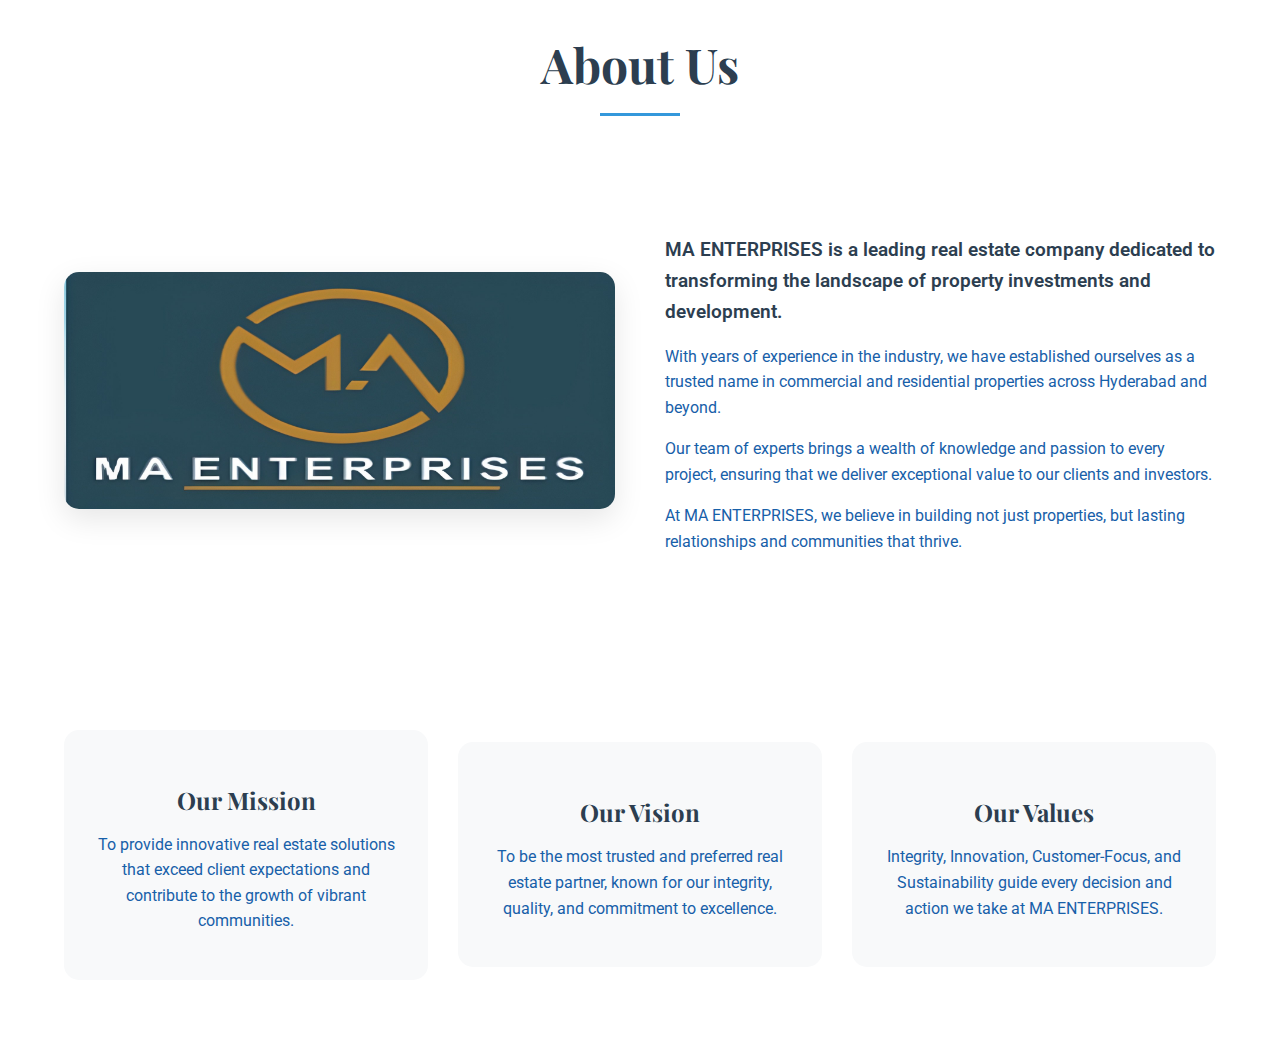
<file: aboutus.html>
<!DOCTYPE html>
<html lang="en">
<head>
    <meta charset="UTF-8">
    <meta name="viewport" content="width=device-width, initial-scale=1.0">
    <title>About Us - MA ENTERPRISES</title>
    <link rel="stylesheet" href="css/styles.css">
    <link rel="stylesheet" href="css/aboutus.css">
</head>
<body>
    <main role="main">
        <h1 class="main-heading">About Us</h1>

        <section class="about-section-1">
            <div class="container">
                <div class="image-container">
                    <img src="assets/maenterpriseslogo.jpg" alt="About MA ENTERPRISES">
                </div>
                <div class="text-container">
                    <p class="bold-paragraph">MA ENTERPRISES is a leading real estate company dedicated to transforming the landscape of property investments and development.</p>
                    <p>With years of experience in the industry, we have established ourselves as a trusted name in commercial and residential properties across Hyderabad and beyond.</p>
                    <p>Our team of experts brings a wealth of knowledge and passion to every project, ensuring that we deliver exceptional value to our clients and investors.</p>
                    <p>At MA ENTERPRISES, we believe in building not just properties, but lasting relationships and communities that thrive.</p>
                </div>
            </div>
        </section>

        <section class="about-section-2">
            <div class="container">
                <div class="feature-item">
                    <h3>Our Mission</h3>
                    <p>To provide innovative real estate solutions that exceed client expectations and contribute to the growth of vibrant communities.</p>
                </div>
                <div class="feature-item">
                    <h3>Our Vision</h3>
                    <p>To be the most trusted and preferred real estate partner, known for our integrity, quality, and commitment to excellence.</p>
                </div>
                <div class="feature-item">
                    <h3>Our Values</h3>
                    <p>Integrity, Innovation, Customer-Focus, and Sustainability guide every decision and action we take at MA ENTERPRISES.</p>
                </div>
            </div>
        </section>
    </main>
</body>
</html>
</file>
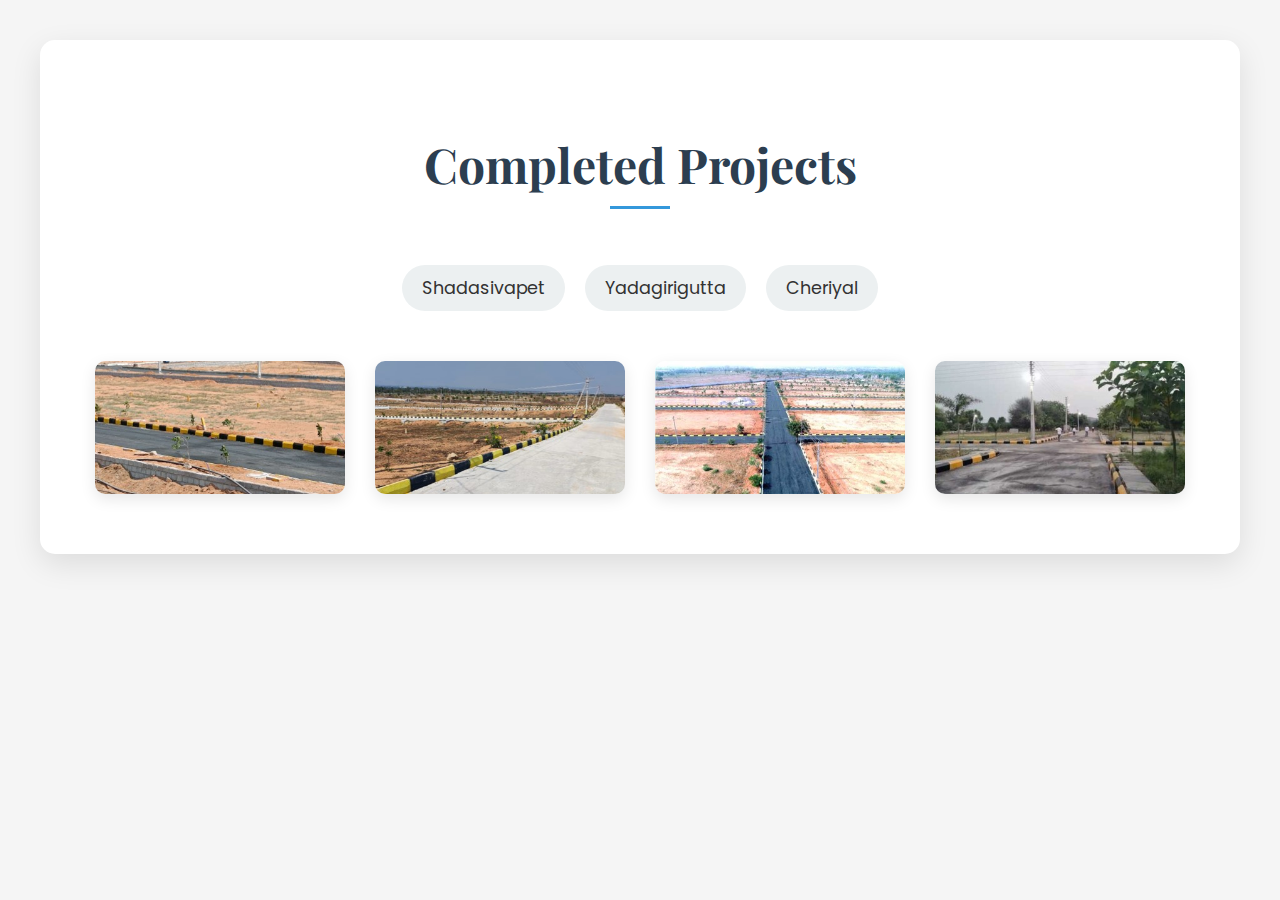
<file: completed.html>
<!DOCTYPE html>
<html lang="en">
<head>
    <meta charset="UTF-8">
    <meta name="viewport" content="width=device-width, initial-scale=1.0">
    <title>Ongoing Projects - MA ENTERPRISES</title>
    <link rel="stylesheet" href="css/projects.css">
</head>
<body>
    <main>
        <section class="ongoing-projects">
            <h1>Completed Projects</h1>
            <div class="project-content">
                <ul class="project-list">
                    <li>Shadasivapet</li>
                    <li>Yadagirigutta</li>
                    <li>Cheriyal</li>
                    
                </ul>
                <div class="project-images">
                    <img src="assets/hmda1.jpg" alt="Ongoing Project 1">
                    <img src="assets/hmda2.jpg" alt="Ongoing Project 2">
                    <img src="assets/hmda3.jpg" alt="Ongoing Project 3">
                    <img src="assets/hmda4.jpg" alt="Ongoing Project 4">
                </div>
            </div>
        </section>
    </main>
</body>
</html>
</file>
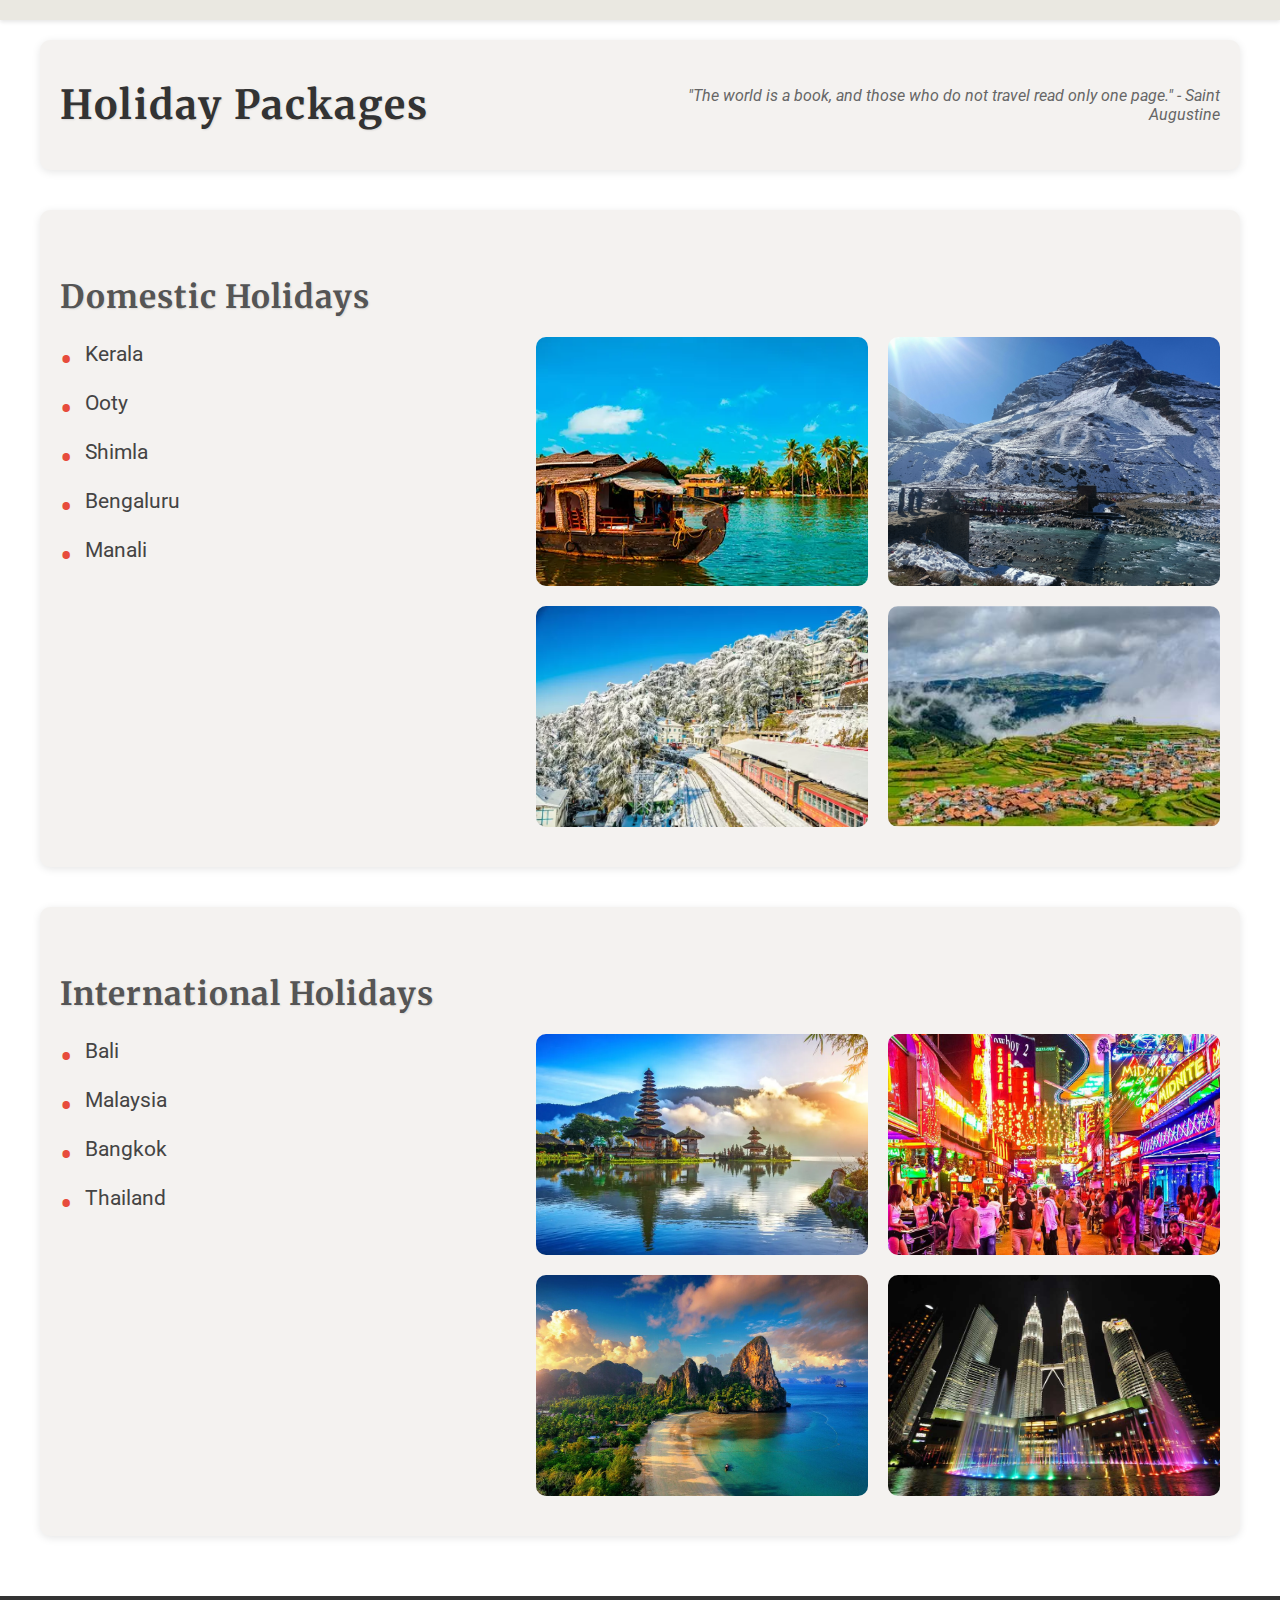
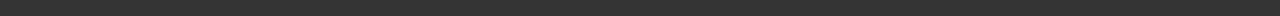
<file: holidays.html>
<!DOCTYPE html>
<html lang="en">
<head>
    <meta charset="UTF-8">
    <meta name="viewport" content="width=device-width, initial-scale=1.0">
    <title>MA ENTERPRISES - Holidays</title>
    <link rel="stylesheet" href="css/styles.css">
    <link rel="stylesheet" href="css/holidays.css">
    <link rel="stylesheet" href="https://fonts.googleapis.com/css2?family=Roboto:wght@400;700&family=Merriweather:wght@400;700&display=swap">
</head>
<body>
    <header>
        <!-- Add your header content here -->
    </header>

    <main>
        <section class="holiday-intro">
            <div class="holiday-intro-content">
                <h1>Holiday Packages</h1>
                <blockquote>
                    "The world is a book, and those who do not travel read only one page."
                    - Saint Augustine
                </blockquote>
            </div>
        </section>

        <section class="domestic-holidays">
            <h2>Domestic Holidays</h2>
            <div class="holiday-content">
                <div class="holiday-list">
                    <ul>
                        <li>Kerala</li>
                        <li>Ooty</li>
                        <li>Shimla</li>
                        <li>Bengaluru</li>
                        <li>Manali</li>
                
                </div>
                <div class="holiday-images">
                    <img src="assets/kerala.webp" alt="Domestic Holiday 1">
                    <img src="assets/MANALI.jpg" alt="Domestic Holiday 2">
                    <img src="assets/shimla.webp" alt="Domestic Holiday 3">
                    <img src="assets/ooty.png" alt="Domestic Holiday 4">
                </div>
            </div>
        </section>

        <section class="international-holidays">
            <h2>International Holidays</h2>
            <div class="holiday-content">
                <div class="holiday-list">
                    <ul>
                        <li>Bali</li>
                        <li>Malaysia</li>
                        <li>Bangkok</li>
                        <li>Thailand</li>
                      
                    </ul>
                </div>
                <div class="holiday-images">
                    <img src="assets/bali.webp" alt="International Holiday 1">
                    <img src="assets/bangkok.jpg" alt="International Holiday 2">
                    <img src="assets/thailand.jpg" alt="International Holiday 3">
                    <img src="assets/malaysia.jpg" alt="International Holiday 4">
                </div>
            </div>
        </section>
    </main>

    <footer>
        <!-- Add your footer content here -->
    </footer>
</body>
</html>
</file>
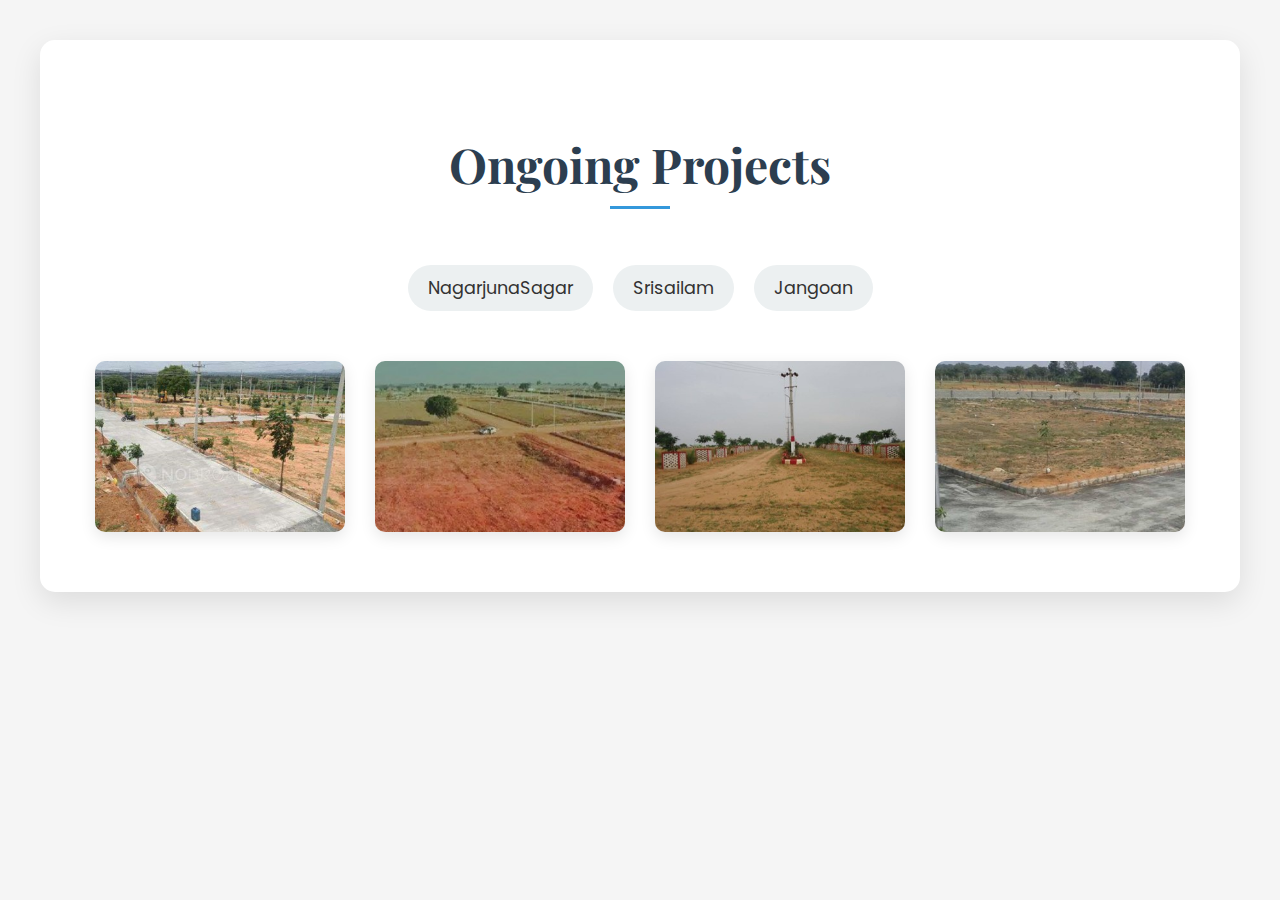
<file: ongoing.html>
<!DOCTYPE html>
<html lang="en">
<head>
    <meta charset="UTF-8">
    <meta name="viewport" content="width=device-width, initial-scale=1.0">
    <title>Ongoing Projects - MA ENTERPRISES</title>
    <link rel="stylesheet" href="css/projects.css">
</head>
<body>
    <main>
        <section class="ongoing-projects">
            <h1>Ongoing Projects</h1>
            <div class="project-content">
                <ul class="project-list">
                    <li>NagarjunaSagar</li>
                    <li>Srisailam</li>
                    <li>Jangoan</li>
                    
                </ul>
                <div class="project-images">
                    <img src="assets/gpa1.jpg" alt="Ongoing Project 1">
                    <img src="assets/gpa2.jpg" alt="Ongoing Project 2">
                    <img src="assets/gpa3.jpg" alt="Ongoing Project 3">
                    <img src="assets/gpa4.jpg" alt="Ongoing Project 4">
                </div>
            </div>
        </section>
    </main>
</body>
</html>
</file>
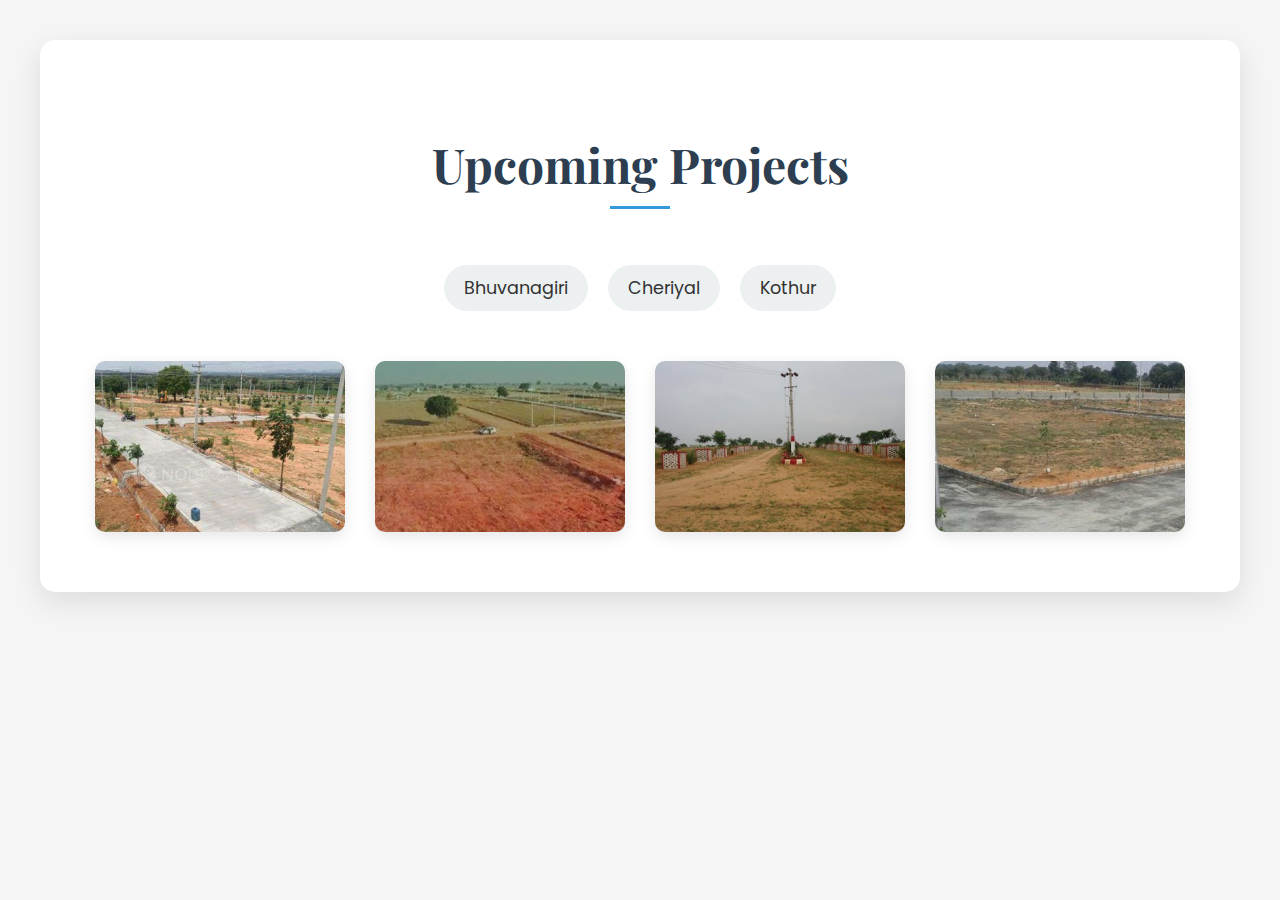
<file: upcoming.html>
<!DOCTYPE html>
<html lang="en">
<head>
    <meta charset="UTF-8">
    <meta name="viewport" content="width=device-width, initial-scale=1.0">
    <title>upcomingProjects - MA ENTERPRISES</title>
    <link rel="stylesheet" href="css/projects.css">
</head>
<body>
    <main>
        <section class="ongoing-projects">
            <h1>Upcoming Projects</h1>
            <div class="project-content">
                <ul class="project-list">
                    <li>Bhuvanagiri</li>
                    <li>Cheriyal</li>
                    <li>Kothur</li>
                    
                </ul>
                <div class="project-images">
                    <img src="assets/gpa1.jpg" alt="Ongoing Project 1">
                    <img src="assets/gpa2.jpg" alt="Ongoing Project 2">
                    <img src="assets/gpa3.jpg" alt="Ongoing Project 3">
                    <img src="assets/gpa4.jpg" alt="Ongoing Project 4">
                </div>
            </div>
        </section>
    </main>
</body>
</html>
</file>
<file: css/styles.css>
/* Importing fonts from Google Fonts */
@import url('https://fonts.googleapis.com/css2?family=Roboto:wght@400;700&family=Merriweather:wght@400;700&display=swap');

body {
    font-family: 'Roboto', sans-serif;
    margin: 0;
    padding: 0;
    background-color: #fff;
    color: #000;
}

.container {
    width: 90%;
    margin: 0 auto;
    max-width: 1200px;
    display: flex;
    justify-content: space-between;
    align-items: center;
}

header {
    background: #EAE8E1;
    color: #000;
    padding: 10px 0;
    box-shadow: 0 2px 4px rgba(0,0,0,0.1);
}

.logo img {
    height: 50px;
}

nav {
    display: flex;
    align-items: center;
}

.nav-links {
    list-style: none;
    padding: 0;
    margin: 0;
    display: flex;
}

.nav-links li {
    position: relative;
    margin-left: 20px;
}

.nav-links a {
    color: #000;
    text-decoration: none;
    padding: 10px;
    display: block;
}

.nav-links .dropdown-content {
    display: none;
    position: absolute;
    background-color: #fff;
    color: #000;
    box-shadow: 0 8px 16px rgba(0,0,0,0.2);
    min-width: 160px;
    z-index: 1;
}

.nav-links .dropdown-content a {
    color: #000;
    padding: 10px;
    text-decoration: none;
    display: block;
    text-align: left;
}

.nav-links .dropdown-content a:hover {
    background-color: #ddd;
}

.nav-links .dropdown:hover .dropdown-content {
    display: block;
}

.hero {
    display: flex;
    justify-content: space-between;
    align-items: center;
    padding: 60px 0;
    background-color: #fff;
    box-shadow: 0 2px 4px rgba(0,0,0,0.1);
}

.hero-text {
    flex: 1;
    padding-right: 20px;
    font-family: 'Merriweather', serif;
}

.hero-text h1 {
    font-size: 2.5rem;
    margin-bottom: 10px;
    font-weight: 700;
}

.hero-text p {
    margin-bottom: 10px;
    line-height: 1.6;
    font-weight: 400;
}

.hero-image {
    flex: 1;
    text-align: right;
}

.hero-image img {
    max-width: 100%;
    height: auto;
}

/* Services Section */
.services {
    background-color: #EAE8E1;
    padding: 60px 0;
    box-shadow: 0 2px 4px rgba(0,0,0,0.1);
}

.services-text {
    margin-bottom: 40px;
}

.services-text h2 {
    font-family: 'Merriweather', serif;
    font-size: 2rem;
    margin-bottom: 10px;
}

.services-items {
    display: flex;
    flex-wrap: wrap;
    gap: 20px;
}

.service-item {
    flex: 1 1 calc(50% - 20px);
    text-align: center;
}

.service-item img {
    max-width: 60px;
    height: auto;
    margin-bottom: 10px;
}

.service-item p:first-of-type {
    font-weight: bold;
    margin-bottom: 10px;
}

.service-item p {
    margin: 0;
    font-weight: 400;
    line-height: 1.4;
}

footer {
    background: #333;
    color: #fff;
    text-align: center;
    padding: 10px 0;
}

/* Why Choose Us Section */
.why-choose-us {
    background-color: #fff;
    padding: 60px 0;
    box-shadow: 0 2px 4px rgba(0,0,0,0.1);
}

.why-choose-us-text {
    text-align: left;
    padding: 0 20px;
}

.why-choose-us-text h2 {
    font-family: 'Merriweather', serif;
    font-size: 2.5rem;
    margin-bottom: 10px;
    font-weight: 700;
}

.why-choose-us-text h3 {
    font-family: 'Merriweather', serif;
    font-size: 2rem;
    margin-bottom: 20px;
    font-weight: 700;
}

.why-choose-us-text p {
    font-family: 'Roboto', sans-serif;
    font-size: 1rem;
    margin-bottom: 20px;
    line-height: 1.6;
    font-weight: 400;
}

/* Customer Reviews Section */
.customer-reviews {
    background-color: #EAE8E1;
    padding: 60px 0;
    box-shadow: 0 2px 4px rgba(0,0,0,0.1);
}

.customer-reviews-text {
    text-align: left;
    padding: 0 20px;
    margin-bottom: 20px;
}

.customer-reviews-text h2 {
    font-family: 'Merriweather', serif;
    font-size: 2rem;
    margin-bottom: 10px;
}

.reviews-bar {
    display: flex;
    overflow-x: auto;
    gap: 20px;
}

.review-item {
    flex: 0 0 300px;
    text-align: center;
}

.review-item img {
    max-width: 100px;
    height: auto;
    border-radius: 50%;
    margin-bottom: 10px;
}

.review-item p:first-of-type {
    font-style: italic;
    margin-bottom: 10px;
}

.see-more-button {
    display: block;
    text-align: center;
    margin: 20px auto;
    padding: 10px 20px;
    background-color: #000;
    color: #fff;
    text-decoration: none;
    font-weight: bold;
    border-radius: 5px;
}

.see-more-button:hover {
    background-color: #333;
}

@media (max-width: 768px) {
    .container {
        flex-direction: column;
        align-items: stretch;
    }

    header {
        padding: 10px 0;
    }

    .logo {
        text-align: center;
        margin-bottom: 10px;
    }

    nav {
        flex-direction: column;
    }

    .nav-links {
        flex-direction: column;
        width: 100%;
        text-align: center;
    }

    .nav-links li {
        width: 100%;
        margin-left: 0;
        margin-bottom: 10px;
    }

    .nav-links .dropdown-content {
        position: static;
        display: none;
        width: 100%;
        box-shadow: none;
    }

    .nav-links .dropdown:hover .dropdown-content {
        display: block;
    }

    .hero {
        flex-direction: column;
        text-align: center;
        padding: 30px 0;
    }

    .hero-text {
        padding-right: 0;
        margin-bottom: 20px;
    }

    .hero-text h1 {
        font-size: 2rem;
    }

    .hero-image {
        margin-top: 20px;
    }

    .services-items {
        flex-direction: column;
        align-items: center;
    }

    .service-item {
        flex: 1 1 100%;
        margin-bottom: 30px;
    }

    .why-choose-us-text {
        padding: 0 20px;
        text-align: left;
    }

    .why-choose-us-text h2 {
        font-size: 2rem;
    }

    .why-choose-us-text h3 {
        font-size: 1.5rem;
    }

    .reviews-bar {
        flex-direction: column;
        align-items: center;
    }

    .review-item {
        flex: 1 1 100%;
        margin-bottom: 30px;
    }

    .footer-container {
        flex-direction: column;
        text-align: center;
    }

    .footer-section {
        margin-bottom: 30px;
    }

    .social-media-icons {
        justify-content: center;
    }

    .whatsapp-icon {
        bottom: 10px;
        right: 10px;
        width: 40px;
        height: 40px;
    }

    .whatsapp-icon img {
        width: 24px;
        height: 24px;
    }
}

/* Footer Section */
.footer-container {
    display: flex;
    justify-content: space-between;
    background-color: #333;
    color: #fff;
    padding: 20px 0;
}

.footer-section {
    flex: 1;
    padding: 0 20px;
}

.footer-section h3 {
    margin-bottom: 10px;
    font-size: 1.2rem;
    font-weight: bold;
}

.footer-section h4 {
    margin-bottom: 5px;
    font-size: 1rem;
    font-weight: bold;
    border-bottom: 2px solid #fff;
    padding-bottom: 5px;
}

.footer-section ul {
    list-style: none;
    padding: 0;
}

.footer-section ul li {
    margin-bottom: 10px;
}

.footer-section ul li a {
    color: #fff;
    text-decoration: none;
}

.footer-section ul li a:hover {
    text-decoration: underline;
}

.social-media-icons {
    display: flex;
    gap: 10px;
    margin-top: 10px;
}

.social-media-icons a img {
    width: 30px;
    height: 30px;
}

.footer-bottom {
    background-color: #222;
    padding: 10px 0;
    text-align: center;
}

/* WhatsApp Icon */
.whatsapp-icon {
    position: fixed;
    bottom: 20px;
    right: 20px;
    width: 50px;
    height: 50px;
    background-color: #25D366;
    border-radius: 50%;
    display: flex;
    justify-content: center;
    align-items: center;
    text-decoration: none;
    z-index: 1000;
}

.whatsapp-icon img {
    width: 30px;
    height: 30px;
}

/* ... (previous CSS remains the same) ... */

/* Hamburger Menu Styles */
.hamburger-menu {
    display: none;
    cursor: pointer;
}

.bar {
    width: 25px;
    height: 3px;
    background-color: #000;
    margin: 5px 0;
    transition: 0.4s;
}

@media (max-width: 768px) {
    .hamburger-menu {
        display: block;
        position: absolute;
        right: 20px;
        top: 20px;
    }

    .nav-links {
        display: none;
        flex-direction: column;
        width: 100%;
        background-color: #EAE8E1;
        position: absolute;
        top: 60px;
        left: 0;
        padding: 20px 0;
        box-shadow: 0 2px 5px rgba(0,0,0,0.1);
    }

    .nav-links.active {
        display: flex;
    }

    .nav-links li {
        margin: 10px 0;
    }

    .nav-links .dropdown-content {
        position: static;
        display: none;
        box-shadow: none;
        background-color: transparent;
    }

    .nav-links .dropdown-content a {
        padding-left: 30px;
    }

    .nav-links .dropdown:hover .dropdown-content {
        display: block;
    }

    /* Rotate hamburger menu when active */
    .hamburger-menu.active .bar:nth-child(1) {
        transform: rotate(-45deg) translate(-5px, 6px);
    }

    .hamburger-menu.active .bar:nth-child(2) {
        opacity: 0;
    }

    .hamburger-menu.active .bar:nth-child(3) {
        transform: rotate(45deg) translate(-5px, -6px);
    }
}

/* ... (rest of the CSS remains the same) ... */
</file>
<file: css/aboutus.css>
@import url('https://fonts.googleapis.com/css2?family=Poppins:wght@300;400;600&family=Playfair+Display:wght@700&display=swap');

body{
    color: #1760a9;
}
.main-heading {
    font-family: 'Playfair Display', serif;
    font-size: 3em;
    text-align: center;
    color: #2c3e50;
    margin-bottom: 60px;
    position: relative;
    padding-bottom: 20px;
}

.main-heading::after {
    content: '';
    position: absolute;
    bottom: 0;
    left: 50%;
    transform: translateX(-50%);
    width: 80px;
    height: 3px;
    background-color: #3498db;
}

.about-section-1,
.about-section-2 {
    padding: 80px 0;
    background-color: #ffffff;
}

.about-section-1 {
    padding-top: 40px;
}

.about-section-1 .container {
    display: flex;
    align-items: center;
    gap: 50px;
}

.image-container {
    flex: 1;
}

.image-container img {
    width: 100%;
    height: auto;
    border-radius: 15px;
    box-shadow: 0 10px 30px rgba(0, 0, 0, 0.1);
}

.text-container {
    flex: 1;
}

.bold-paragraph {
    font-weight: 600;
    font-size: 1.2em;
    margin-bottom: 20px;
    color: #2c3e50;
}

.text-container p {
    margin-bottom: 15px;
    line-height: 1.6;
}

.about-section-2 .container {
    display: flex;
    justify-content: space-between;
    gap: 30px;
}

.feature-item {
    flex: 1;
    text-align: center;
    padding: 30px;
    background-color: #f8f9fa;
    border-radius: 15px;
    transition: all 0.3s ease;
}

.feature-item:hover {
    transform: translateY(-10px);
    box-shadow: 0 15px 30px rgba(0, 0, 0, 0.1);
}

.feature-item h3 {
    font-family: 'Playfair Display', serif;
    font-size: 1.5em;
    margin-bottom: 15px;
    color: #2c3e50;
}

.feature-item p {
    font-size: 1em;
    line-height: 1.6;
}

@media (max-width: 768px) {
    .main-heading {
        font-size: 2.5em;
        margin-bottom: 40px;
    }

    .about-section-1 .container,
    .about-section-2 .container {
        flex-direction: column;
    }

    .image-container,
    .text-container,
    .feature-item {
        width: 100%;
    }
}
</file>
<file: css/projects.css>
@import url('https://fonts.googleapis.com/css2?family=Poppins:wght@300;400;600&family=Playfair+Display:wght@700&display=swap');

body, html {
    margin: 0;
    padding: 0;
    font-family: 'Poppins', sans-serif;
    background-color: #f5f5f5;
    color: #333;
}

main {
    max-width: 1200px;
    margin: 0 auto;
    padding: 40px 20px;
}

.ongoing-projects {
    background-color: #ffffff;
    padding: 60px 40px;
    border-radius: 15px;
    box-shadow: 0 10px 30px rgba(0, 0, 0, 0.1);
    text-align: center;
}

h1 {
    font-family: 'Playfair Display', serif;
    font-size: 3em;
    margin-bottom: 40px;
    color: #2c3e50;
    position: relative;
    display: inline-block;
}

h1::after {
    content: '';
    display: block;
    width: 60px;
    height: 3px;
    background-color: #3498db;
    margin: 10px auto 0;
}

.project-list {
    list-style-type: none;
    padding: 0;
    margin-bottom: 50px;
    display: flex;
    flex-wrap: wrap;
    justify-content: center;
    gap: 20px;
}

.project-list li {
    font-size: 1.1em;
    padding: 10px 20px;
    background-color: #ecf0f1;
    border-radius: 25px;
    transition: all 0.3s ease;
}

.project-list li:hover {
    background-color: #3498db;
    color: #ffffff;
    transform: translateY(-3px);
    box-shadow: 0 5px 15px rgba(52, 152, 219, 0.3);
}

.project-images {
    display: flex;
    justify-content: center;
    flex-wrap: wrap;
    gap: 30px;
}

.project-images img {
    width: calc(25% - 22.5px);
    max-width: 250px;
    height: auto;
    border-radius: 10px;
    transition: all 0.3s ease;
    box-shadow: 0 5px 15px rgba(0, 0, 0, 0.1);
}

.project-images img:hover {
    transform: scale(1.05);
    box-shadow: 0 8px 20px rgba(0, 0, 0, 0.2);
}

@media (max-width: 768px) {
    .ongoing-projects {
        padding: 40px 20px;
    }

    h1 {
        font-size: 2.5em;
    }

    .project-list {
        flex-direction: column;
        align-items: center;
    }

    .project-list li {
        width: 80%;
    }

    .project-images img {
        width: calc(50% - 15px);
    }
}
</file>
<file: css/holidays.css>
/* holidays.css */

main {
    max-width: 1200px;
    margin: 0 auto;
    padding: 20px;
}

.holiday-intro,
.domestic-holidays,
.international-holidays {
    background-color: #F4F2F0;
    padding: 40px 20px;
    border-radius: 10px;
    box-shadow: 0 2px 8px rgba(0, 0, 0, 0.1);
    margin-bottom: 40px;
}

.holiday-intro-content {
    display: flex;
    justify-content: space-between;
    align-items: center;
}

.holiday-intro h1 {
    font-family: 'Merriweather', serif;
    color: #333;
    font-size: 2.5em;
    margin: 0;
    letter-spacing: 2px;
    text-shadow: 1px 1px 2px rgba(0, 0, 0, 0.1);
}

.holiday-intro blockquote {
    font-family: 'Roboto', sans-serif;
    font-style: italic;
    color: #666;
    max-width: 50%;
    text-align: right;
    margin: 0;
}

.holiday-intro cite {
    display: block;
    margin-top: 10px;
    font-style: normal;
}

h2 {
    font-family: 'Merriweather', serif;
    color: #555;
    margin-bottom: 20px;
    font-size: 2em;
    letter-spacing: 1px;
    text-shadow: 1px 1px 2px rgba(0, 0, 0, 0.1);
}

.holiday-content {
    display: flex;
    justify-content: space-between;
}

.holiday-list {
    flex: 0.4;
    padding-right: 20px;
}

.holiday-list ul {
    list-style-type: none;
    padding: 0;
    margin: 0;
}

.holiday-list li {
    margin-bottom: 15px;
    font-family: 'Roboto', sans-serif;
    font-size: 1.3em;
    color: #444;
    padding: 5px 0;
    padding-left: 25px;
    position: relative;
    transition: color 0.3s, transform 0.3s;
}

.holiday-list li::before {
    content: "•";
    color: #E74C3C;
    position: absolute;
    left: 0;
    font-size: 1.8em;
    line-height: 1;
}

.holiday-list li:hover {
    color: #E74C3C;
    transform: translateX(5px);
}

.holiday-images {
    flex: 0.6;
    display: flex;
    flex-wrap: wrap;
    gap: 20px;
}

.holiday-images img {
    width: calc(50% - 10px);
    height: auto;
    object-fit: cover;
    border-radius: 10px;
    transition: transform 0.3s, box-shadow 0.3s;
}

.holiday-images img:hover {
    transform: scale(1.05);
    box-shadow: 0 4px 12px rgba(0, 0, 0, 0.2);
}

@media (max-width: 768px) {
    .holiday-intro-content {
        flex-direction: column;
        text-align: center;
    }

    .holiday-intro blockquote {
        max-width: 100%;
        margin-top: 20px;
        text-align: center;
    }

    .holiday-content {
        flex-direction: column;
    }

    .holiday-list {
        margin-bottom: 20px;
        padding-right: 0;
    }

    .holiday-images img {
        width: calc(100% - 5px);
    }
}
</file>
